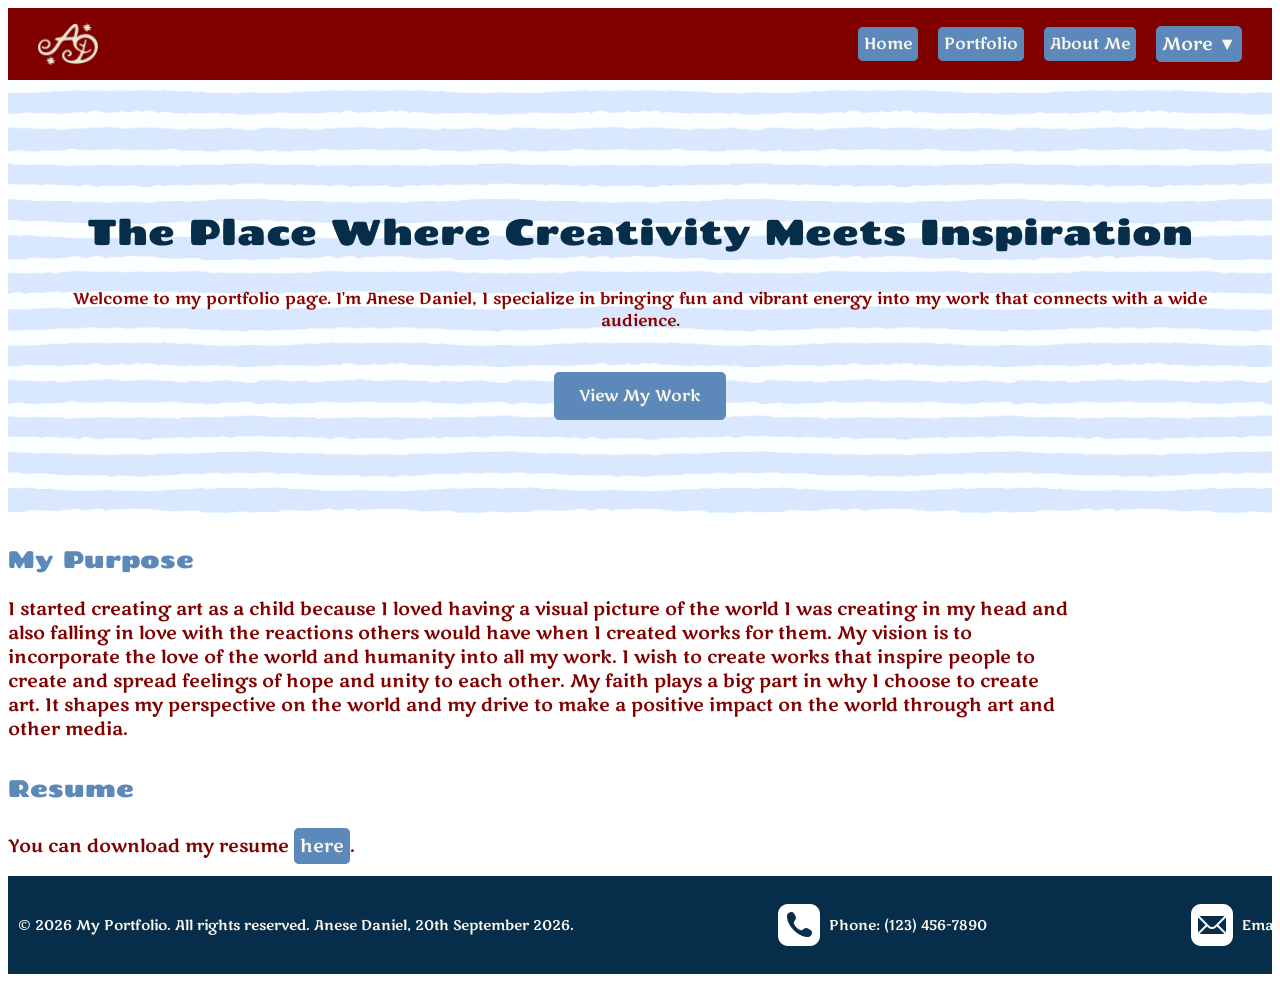
<file: webdevelopment/index.html>
<!-- 
  Name: Anese Daniel
  Date: September 11th, 2026
  Course: Web Development
  Description: My starter template for the web development project.
-->
<!DOCTYPE html>
<html lang="en">
<head> <meta charset="UTF-8">
    <meta name="viewport" content="width=device-width, initial-scale=1.0">
    <title>HomePage</title>
    <link rel="stylesheet" href="style.css">
    <link rel="stylesheet" href="nav.css"> <!-- Link to navigation CSS file -->
<link href="https://fonts.googleapis.com/css2?family=Chango&family=Marko+One&display=swap" rel="stylesheet">
</head>
<body> <!-- Body content goes here -->
    <header>
    <nav>
         <img src="logo.png" alt="Your Site Logo" class="logopng"> 
<ul>
    <li><a href="index.html">Home</a></li>
    <li><a href="portfolio.html">Portfolio</a></li>
    <li><a href="about.html">About Me</a></li>

    <!-- Dropdown Menu -->
    <li class="dropdown">
        <button class="dropbtn" type="button">More ▼</button>
        <ul class="dropdown-content">
            <li><a href="contact.html">Contact</a></li>
            <li><a href="Reflection.html">Reflection</a></li>
        </ul>
    </li>
</ul>
    </nav>
</header>
 <section class="hero">
        <h1>The Place Where Creativity Meets Inspiration</h1>

        <blockquote>
           Welcome to my portfolio page. I'm Anese Daniel, I specialize in bringing fun and vibrant
            energy into my work that connects with a wide audience.
        </blockquote>
        <a href="portfolio.html" class="hero-button"> View My Work
        </a>
     </section>
<h3>My Purpose</h3>
<p>
I started creating art as a child because I loved having a visual picture of the
world I was creating in my head and also falling in love with the reactions others would
have when I created works for them. My vision is to incorporate the love of the world and
humanity into all my work. I wish to create works that inspire people to create and spread
feelings of hope and unity to each other. My faith plays a big part in why I choose to create
art. It shapes my perspective on the world and my drive to make a positive impact on the
world through art and other media. </p>
<h4> Resume </h4>
 <p>
 You can download my resume <a href="DanielA-Resume.pdf">here</a>.
</p>
<footer>
    <p>&copy; 2026 My Portfolio. All rights reserved. Anese Daniel, 20th September 2026.</p>  
    <p><img src="icons8-phone-50.png" alt="Phone Icon">Phone: (123) 456-7890</p>
     <p> <img src="icons8-mail-50.png" alt="Email Icon">Email: anesed65@gmail.com</p>
</footer>
</body>
</html>
</file>
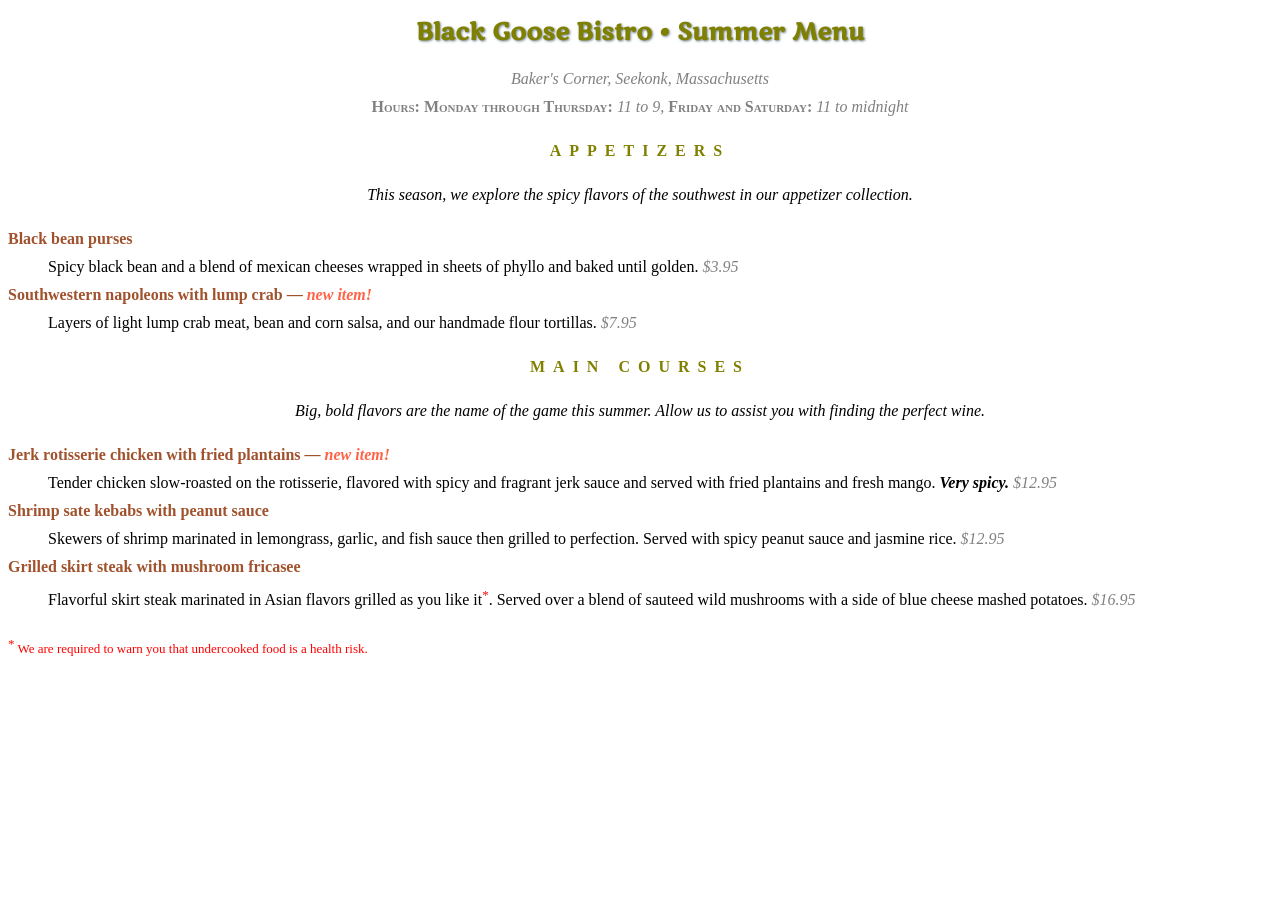
<file: menu.html>
<!DOCTYPE html >
<html lang="en">

<head>
<meta charset="utf-8">
<title>Black Goose Bistro Summer Menu</title>
<link href="https://fonts.googleapis.com/css2?family=Marko+One&display=swap" rel="stylesheet">
<style>
body {font-family: Georgia, serif;font-size:100%;line-height: 1.75em;}
h1 {font:bold 1.5em "Marko One", Georgia, serif;color :olive;text-shadow: .05em .05em .1em lightslategray}
h2 {font-size: 1em;text-transform:uppercase;letter-spacing: 0.5em;color: olive;}
h2 + p {text-align: center;font-style:italic}
dt {font-weight: bold;color: sienna;}
strong {font-style: italic;}
dt strong {color:tomato;}
#info p {font-style: italic;color:gray}
h1,h2,#info {text-align: center;}
.price { font-family: Georgia, serif; font-style: italic; color: gray;}
.label { font-weight: bold; font-variant: small-caps; font-style: normal;}
p.warning,sup {font-size:small;color: red;}
</style>
</head>

<body>
<div id="info">
<h1>Black Goose Bistro &bull; Summer Menu</h1>

<p>Baker's Corner, Seekonk, Massachusetts<br>
<span class="label">Hours: Monday through Thursday:</span> 11 to 9, <span class="label">Friday and Saturday:</span> 11 to midnight</p>
</div>

<div id="appetizers">
<h2>Appetizers</h2>
<p>This season, we explore the spicy flavors of the southwest in our appetizer collection.</p>

<dl>
<dt>Black bean purses</dt>
<dd>Spicy black bean and a blend of mexican cheeses wrapped in sheets of phyllo and baked until golden. <span class="price">$3.95</span></dd>

<dt class="newitem">Southwestern napoleons with lump crab &mdash; <strong>new item!</strong></dt>
<dd>Layers of light lump crab meat, bean and corn salsa, and our handmade flour tortillas. <span class="price">$7.95</span></dd>
</dl>
</div>

<div id="entrees">

<h2>Main courses</h2>
<p>Big, bold flavors are the name of the game this summer. Allow us to assist you with finding the perfect wine.</p>


<dl>

<dt class="newitem">Jerk rotisserie chicken with fried plantains &mdash; <strong>new item!</strong></dt>
<dd>Tender chicken slow-roasted on the rotisserie, flavored with spicy and fragrant jerk sauce and served with fried plantains and fresh mango. <strong>Very spicy.</strong> <span class="price">$12.95</span></dd>

<dt>Shrimp sate kebabs with peanut sauce</dt>
<dd>Skewers of shrimp marinated in lemongrass, garlic, and fish sauce then grilled to perfection. Served with spicy peanut sauce and jasmine rice. <span class="price">$12.95</span></dd>

<dt>Grilled skirt steak with mushroom fricasee</dt>
<dd>Flavorful skirt steak marinated in Asian flavors grilled as you like it<sup>*</sup>. Served over a blend of sauteed wild mushrooms with a side of blue cheese mashed potatoes. <span class="price">$16.95</span></dd>
</dl>

</div>

<p class="warning"><sup>*</sup> We are required to warn you that undercooked food is a health risk.</p>

</body>
</html>
</file>
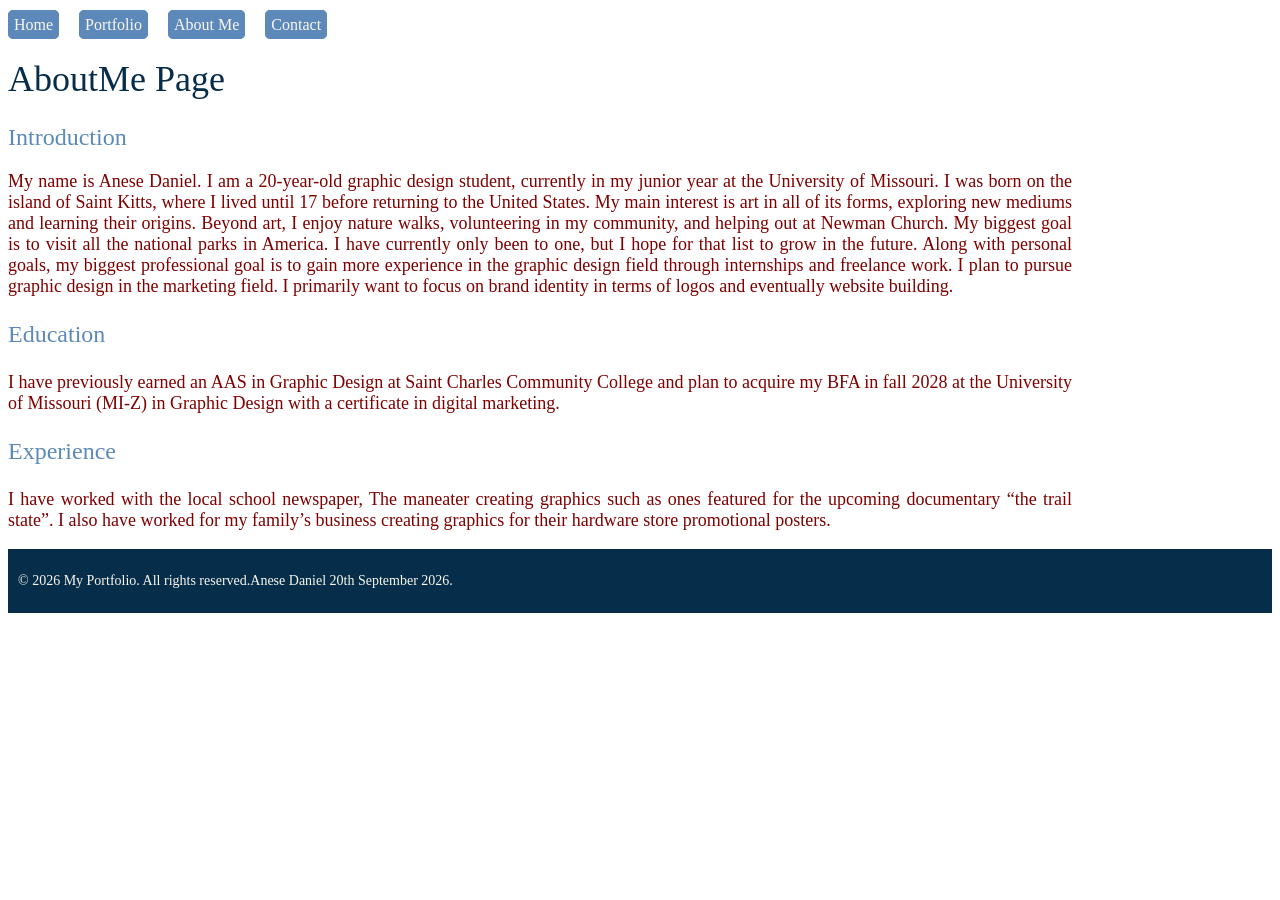
<file: webdevelopment/About.html>
<!-- 
  Name: Anese Daniel
  Date: September 11th, 2026
  Course: Web Development
  Description: My starter template for the web development project.
-->
<!DOCTYPE html>
<html lang="en">
<head><nav>
    <ul style="display: flex; gap: 20px; list-style-type: none; padding: 0;">
        <li><a href="index.html">Home</a></li>
        <li><a href="portfolio.html">Portfolio</a></li>
        <li><a href="about.html">About Me</a></li>
        <li><a href="contact.html">Contact</a></li>
    </ul>
</nav>
    <meta charset="UTF-8">
    <meta name="viewport" content="width=device-width, initial-scale=1.0">
    <title>About Me</title>
    <link rel="stylesheet" href="style.css"> <!-- Link to external CSS file -->
<h1>AboutMe Page</h1>
<h2>Introduction</h2>
    <body><p style="margin-right: 200px; text-align: justify;">
My name is Anese Daniel. I am a 20-year-old graphic design student,
currently in my junior year at the University of Missouri. I was born on the island of Saint
Kitts, where I lived until 17 before returning to the United States. My main interest is art in
all of its forms, exploring new mediums and learning their origins. Beyond art, I enjoy nature
walks, volunteering in my community, and helping out at Newman Church. My biggest goal
is to visit all the national parks in America. I have currently only been to one, but I hope for
that list to grow in the future. Along with personal goals, my biggest professional goal is to
gain more experience in the graphic design field through internships and freelance work. I
plan to pursue graphic design in the marketing field. I primarily want to focus on brand
identity in terms of logos and eventually website building.</p>
<h3>Education</h3>
<p style="margin-right: 200px; text-align: justify;"> I have previously earned an AAS in Graphic Design at Saint Charles
Community College and plan to acquire my BFA in fall 2028 at the University of Missouri (MI-Z) in Graphic Design with a certificate in digital marketing.</p>
<h3>Experience</h3>
<p style="margin-right: 200px; text-align: justify;">
I have worked with the local school newspaper, The maneater creating
graphics such as ones featured for the upcoming documentary “the trail state”. I also have
worked for my family’s business creating graphics for their hardware store promotional
posters.</p>
<footer>
    <p>&copy; 2026 My Portfolio. All rights reserved.Anese Daniel 20th September 2026.</p>
</footer>
</file>
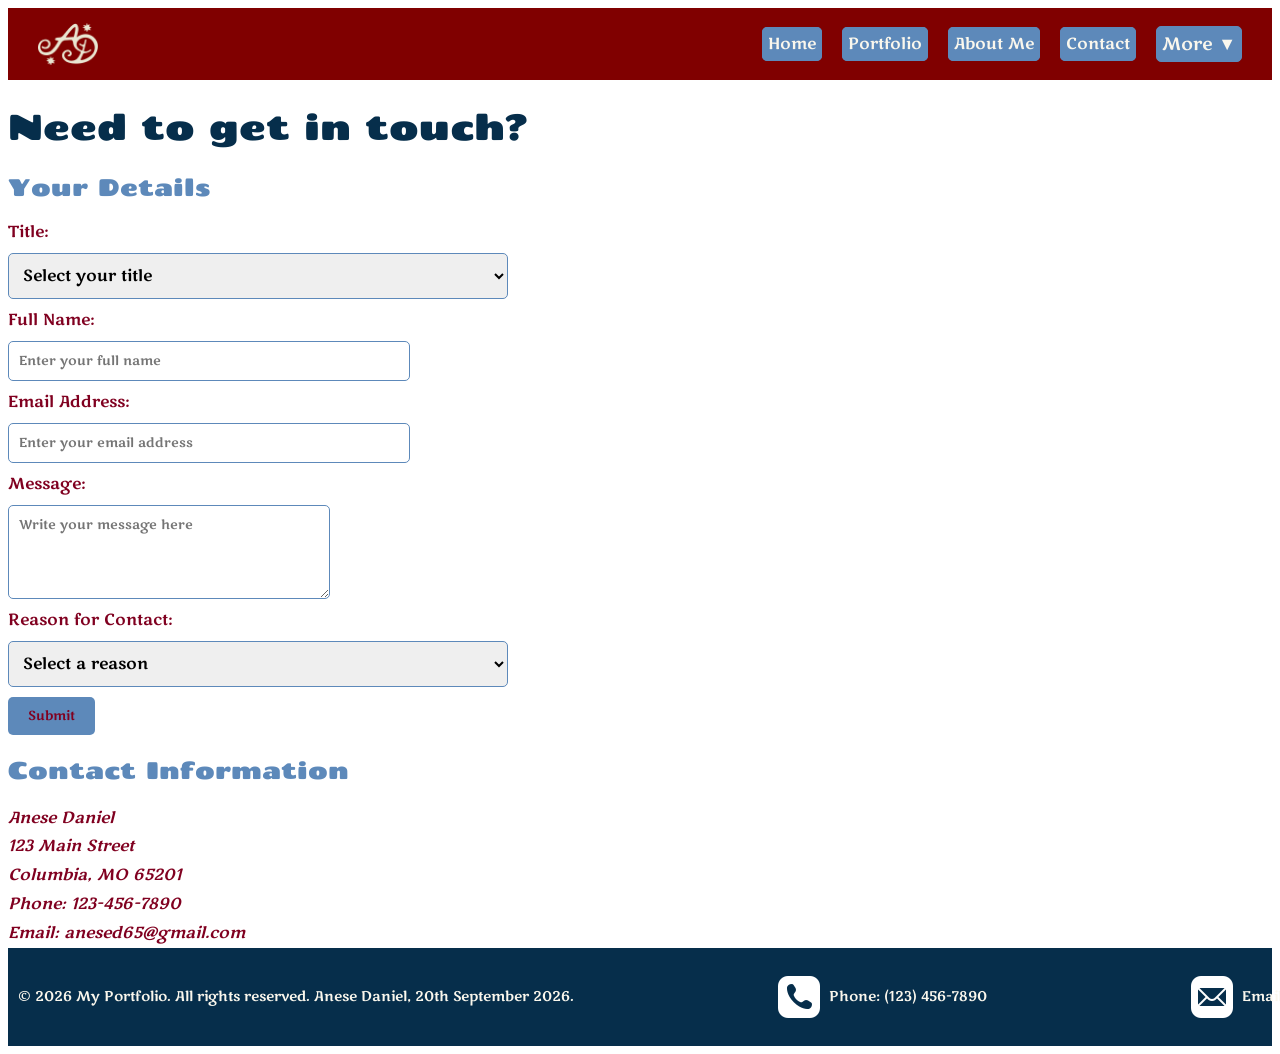
<file: webdevelopment/contact.html>
<!-- 
  Name: Anese Daniel
  Date: September 11th, 2026
  Course: Web Development
  Description: My starter template for the web development project.
-->
<!-- 
  Name: Anese Daniel
  Date: September 11th, 2026
  Course: Web Development
  Description: My starter template for the web development project.
-->
<!DOCTYPE html>
<html lang="en">
<head><!-- logo and navigation will go here -->
    <meta charset="UTF-8">
    <meta name="viewport" content="width=device-width, initial-scale=1.0">
    <title>my starter template</title>
    <link rel="stylesheet" href="style.css"> <!-- Link to external CSS file -->
    <link rel="stylesheet" href="nav.css"> <!-- Link to navigation CSS file -->
    <link href="https://fonts.googleapis.com/css2?family=Chango&family=Marko+One&display=swap" rel="stylesheet">
    <link rel="icon" type="image/x-icon" href="favicon.ico">
</head>
<header>
    <nav>
         <img src="logo.png" alt="Your Site Logo" class="logopng"> 
           <ul>
    <li><a href="index.html">Home</a></li>
    <li><a href="portfolio.html">Portfolio</a></li>
    <li><a href="about.html">About Me</a></li>
    <li><a href="contact.html">Contact</a></li>

    <!-- Dropdown Menu -->
    <li class="dropdown">
        <button class="dropbtn" type="button">
            More ▼
        </button>
        <ul class="dropdown-content">
            <li><a href="Reflection.html">Reflection</a></li>
        </ul>
    </li>
</ul>
    </nav>
</header>
<body> <!-- Body content goes here -->
<h1>Need to get in touch?</h1>
    </section>

    <!-- Contact form -->
    <section class="contact-form">
        <div class="form-container">
            <h2>Your Details</h2>
         <form action="#" method="POST">
    <label for="title">Title:</label>
    <select id="title" name="title" required>
        <option value="" disabled selected>Select your title</option>
        <option value="mr">Mr.</option>
        <option value="ms">Ms.</option>
        <option value="mrs">Mrs.</option>
        <option value="dr">Dr.</option>
        <option value="other">Other</option>
    </select>
    <label for="name">Full Name:</label>
    <input type="text" id="name" name="name"
           placeholder="Enter your full name" required>

    <label for="email">Email Address:</label>
    <input type="email" id="email" name="email"
           placeholder="Enter your email address" required>

    <label for="message">Message:</label>
    <textarea id="message" name="message" rows="4"
              placeholder="Write your message here" required></textarea>

    <label for="subject">Reason for Contact:</label>
    <select id="subject" name="subject" required>
        <option value="" disabled selected>Select a reason</option>
        <option value="project">Project Inquiry</option>
        <option value="collaboration">Collaboration</option>
        <option value="feedback">Feedback</option>
        <option value="other">Other</option>
    </select>

    <button type="submit" class="submit-button">Submit</button>
</form>
        </div>
    </section>

    <!-- Company contact info -->
    <section class="contact-info">
        <h2>Contact Information</h2>
        <address>
            Anese Daniel<br>
            123 Main Street<br>
            Columbia, MO 65201<br>
            Phone: <a href="tel:1234567890">123-456-7890</a><br>
            Email: <a href="mailto:anesed65@gmail.com">anesed65@gmail.com</a>
        </address>
    </section>
<footer>
    <p>&copy; 2026 My Portfolio. All rights reserved. Anese Daniel, 20th September 2026.</p>  
    <p><img src="icons8-phone-50.png" alt="Phone Icon">Phone: (123) 456-7890</p>
     <p> <img src="icons8-mail-50.png" alt="Email Icon">Email: anesed65@gmail.com</p>
</footer>
</body>
</file>
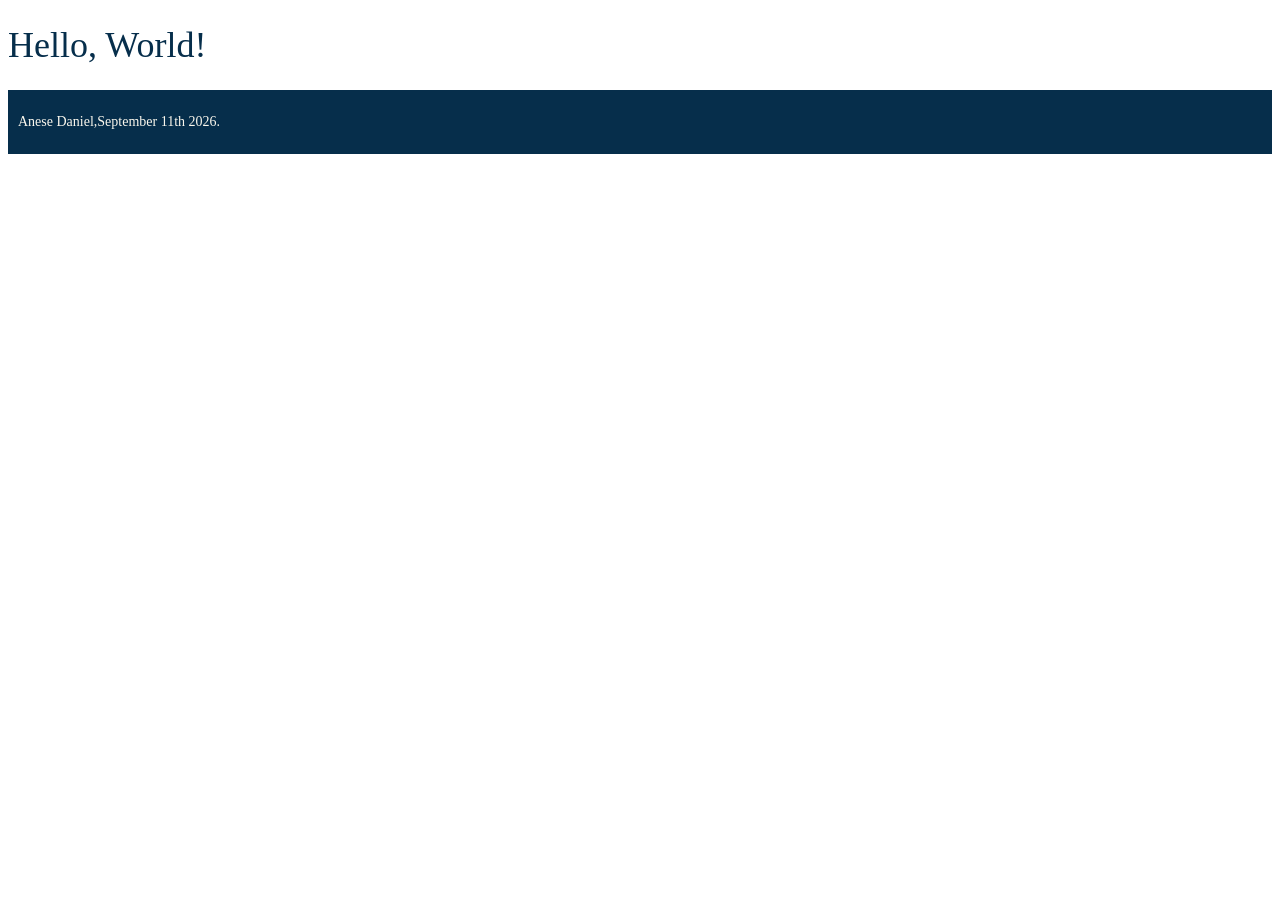
<file: webdevelopment/Daniel template.html>
<!-- 
  Name: Anese Daniel
  Date: September 11th, 2026
  Course: Web Development
  Description: My starter template for the web development project.
-->
<!DOCTYPE html>
<html lang="en">
<head><!-- logo and navigation will go here -->
    <meta charset="UTF-8">
    <meta name="viewport" content="width=device-width, initial-scale=1.0">
    <title>My Starter Template</title>
    <link rel="stylesheet" href="style.css"> <!-- Link to external CSS file -->
</head>
<body> <!-- Body content goes here -->
    <h1>Hello, World!</h1>
<footer>
    <p>Anese Daniel,September 11th 2026.</p>
</footer>
</file>
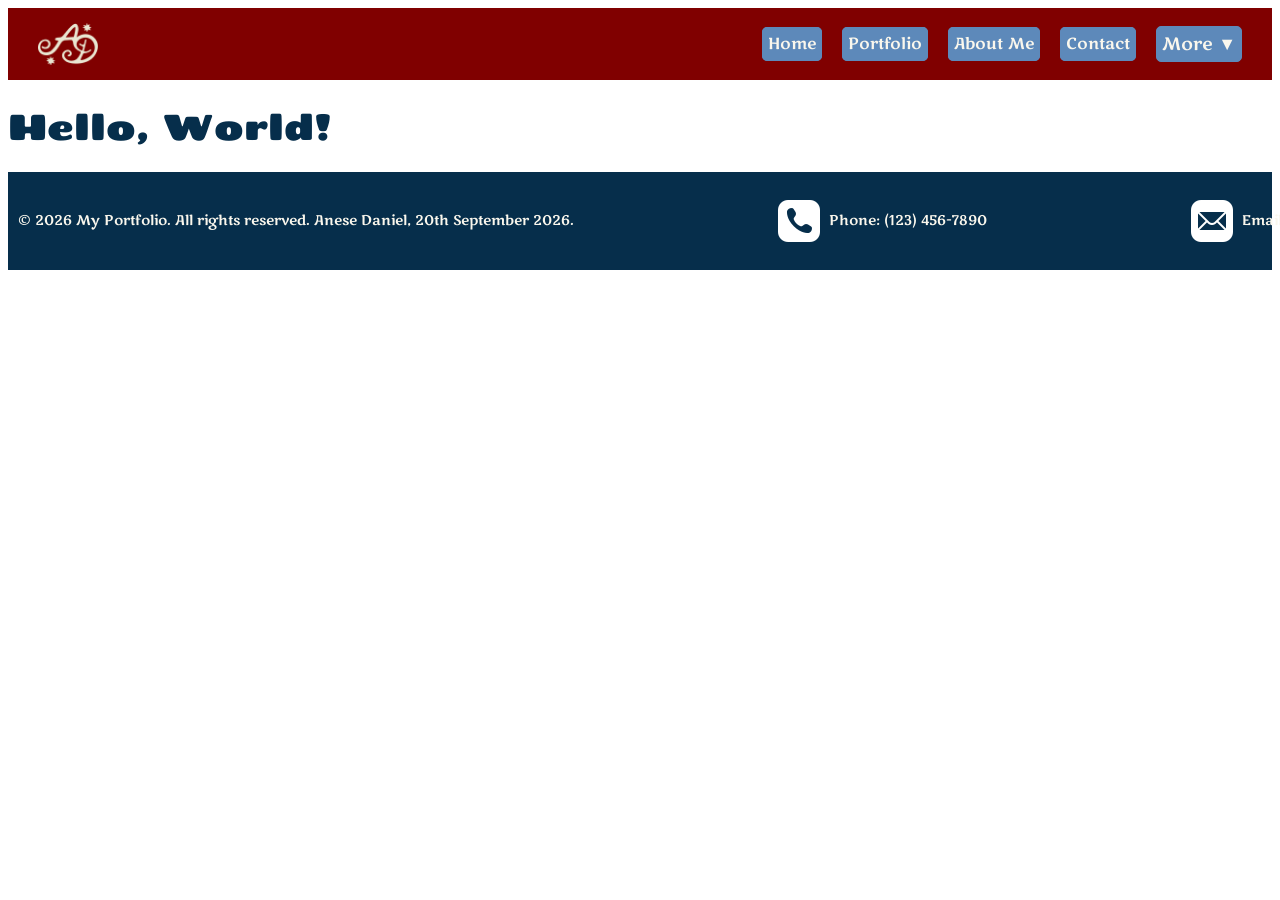
<file: webdevelopment/Danieltemplate.html>
<!-- 
  Name: Anese Daniel
  Date: September 11th, 2026
  Course: Web Development
  Description: My starter template for the web development project.
-->
<!DOCTYPE html>
<html lang="en">
<head><!-- logo and navigation will go here -->
    <meta charset="UTF-8">
    <meta name="viewport" content="width=device-width, initial-scale=1.0">
    <title>my starter template</title>
    <link rel="stylesheet" href="style.css"> <!-- Link to external CSS file -->
    <link rel="stylesheet" href="nav.css"> <!-- Link to navigation CSS file -->
    <link href="https://fonts.googleapis.com/css2?family=Chango&family=Marko+One&display=swap" rel="stylesheet">
    <link rel="icon" type="image/x-icon" href="favicon.ico">
</head>
<body> <!-- Body content goes here -->
    <nav>
         <img src="logo.png" alt="Your Site Logo" class="logopng"> 
         <input type="checkbox" id="menu-toggle" class="menu-toggle">
<label for="menu-toggle" class="hamburger">&#9776;</label>

           <ul>
    <li><a href="index.html">Home</a></li>
    <li><a href="portfolio.html">Portfolio</a></li>
    <li><a href="about.html">About Me</a></li>
    <li><a href="contact.html">Contact</a></li>

    <!-- Dropdown Menu -->
    <li class="dropdown">
        <button class="dropbtn" type="button">
            More ▼
        </button>
        <ul class="dropdown-content">
            <li><a href="Reflection.html">Reflection</a></li>
        </ul>
    </li>
</ul>
    </nav>
</header> 
<h1>Hello, World!</h1><header>  
<footer>
    <p>&copy; 2026 My Portfolio. All rights reserved. Anese Daniel, 20th September 2026.</p>  
    <p><img src="icons8-phone-50.png" alt="Phone Icon">Phone: (123) 456-7890</p>
     <p> <img src="icons8-mail-50.png" alt="Email Icon">Email: anesed65@gmail.com</p>
</footer>
</body>
</file>
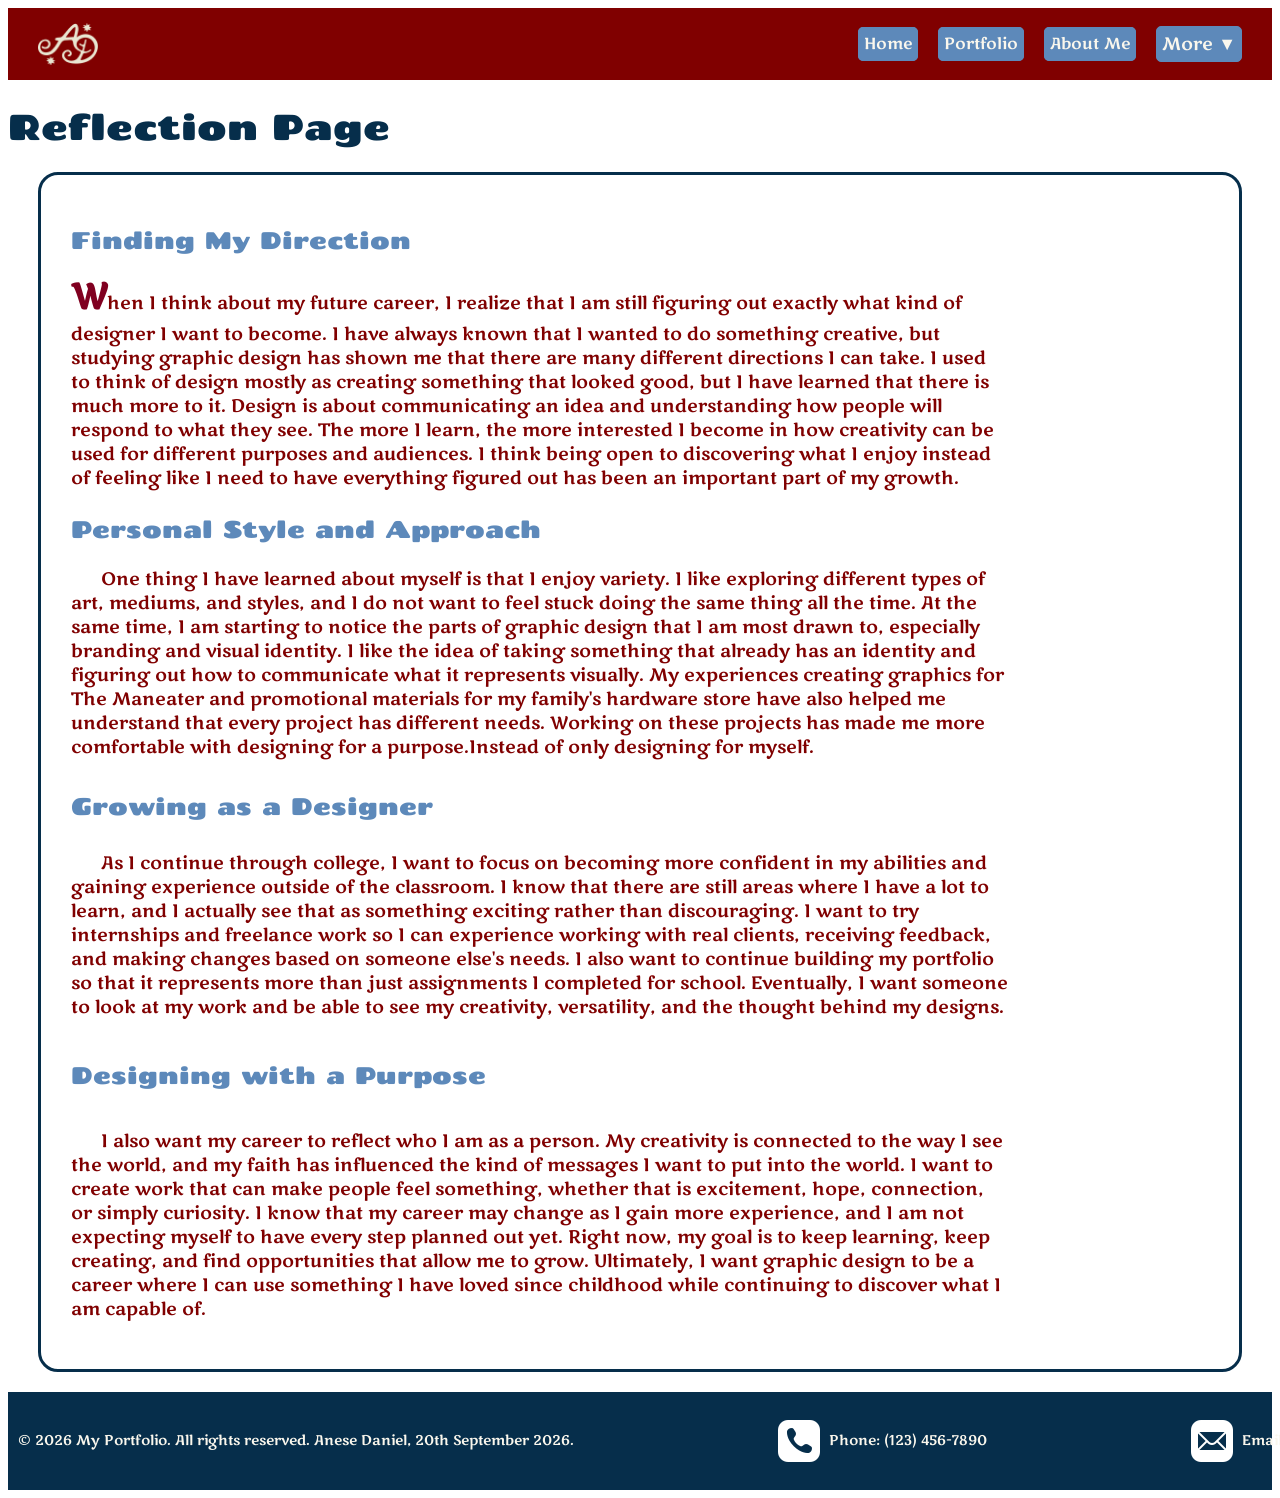
<file: webdevelopment/Reflection.html>
<!-- 
  Name: Anese Daniel
  Date: September 11th, 2026
  Course: Web Development
  Description: My starter template for the web development project.
-->
<!DOCTYPE html>
<html lang="en">
<head><!-- logo and navigation will go here -->
    <meta charset="UTF-8">
    <meta name="viewport" content="width=device-width, initial-scale=1.0">
    <title>Reflection</title>
    <link rel="stylesheet" href="style.css"> <!-- Link to external CSS file -->
    <link rel="stylesheet" href="nav.css"> <!-- Link to navigation CSS file -->
    <link href="https://fonts.googleapis.com/css2?family=Chango&family=Marko+One&display=swap" rel="stylesheet">
</head>
<body>
<header>
    <nav>
         <img src="logo.png" alt="Your Site Logo" class="logopng"> 
<ul>
    <li><a href="index.html">Home</a></li>
    <li><a href="portfolio.html">Portfolio</a></li>
    <li><a href="about.html">About Me</a></li>

    <!-- Dropdown Menu -->
    <li class="dropdown">
        <button class="dropbtn" type="button">More ▼</button>
        <ul class="dropdown-content">
            <li><a href="contact.html">Contact</a></li>
            <li><a href="Reflection.html">Reflection</a></li>
        </ul>
    </li>
</ul>
    </nav>
</header>
<Main>
<h1>Reflection Page</h1>
<section class="reflection-section">
<h2>Finding My Direction</h2>
<p class="first-paragraph">
When I think about my future career, I realize that I am still figuring out exactly what kind of
designer I want to become. I have always known that I wanted to do something creative, but
studying graphic design has shown me that there are many different directions I can take. I
used to think of design mostly as creating something that looked good, but I have learned
that there is much more to it. Design is about communicating an idea and understanding
how people will respond to what they see. The more I learn, the more interested I become
in how creativity can be used for different purposes and audiences. I think being open to
discovering what I enjoy instead of feeling like I need to have everything figured out has
been an important part of my growth.</p>
<h3>Personal Style and Approach</h3>
<p class="second-paragraph">One thing I have learned about myself is that I enjoy variety. I like exploring different types
of art, mediums, and styles, and I do not want to feel stuck doing the same thing all
the time. At the same time, I am starting to notice the parts of graphic design that I am most
drawn to, especially branding and visual identity. I like the idea of taking something that
already has an identity and figuring out how to communicate what it represents visually. My
experiences creating graphics for The Maneater and promotional materials for my family's
hardware store have also helped me understand that every project has different needs.
Working on these projects has made me more comfortable with designing for a purpose.Instead of only designing for myself.</p>
<h4>Growing as a Designer</h4>
<p class="third-paragraph"> As I continue through college, I want to focus on becoming more confident in my abilities
and gaining experience outside of the classroom. I know that there are still areas where I
have a lot to learn, and I actually see that as something exciting rather than discouraging. I
want to try internships and freelance work so I can experience working with real clients,
receiving feedback, and making changes based on someone else's needs. I also want to
continue building my portfolio so that it represents more than just assignments I
completed for school. Eventually, I want someone to look at my work and be able to see my
creativity, versatility, and the thought behind my designs.</p>
<h5>Designing with a Purpose</h5>
<p class="fourth-paragraph"> I also want my career to reflect who I am as a person. My creativity is connected to the way
I see the world, and my faith has influenced the kind of messages I want to put into the
world. I want to create work that can make people feel something, whether that is
excitement, hope, connection, or simply curiosity. I know that my career may change as I
gain more experience, and I am not expecting myself to have every step planned out yet.
Right now, my goal is to keep learning, keep creating, and find opportunities that allow me
to grow. Ultimately, I want graphic design to be a career where I can use something I have
loved since childhood while continuing to discover what I am capable of.
</p>
</section>
</Main>
<footer>
    <p>&copy; 2026 My Portfolio. All rights reserved. Anese Daniel, 20th September 2026.</p>  
    <p><img src="icons8-phone-50.png" alt="Phone Icon">Phone: (123) 456-7890</p>
     <p> <img src="icons8-mail-50.png" alt="Email Icon">Email: anesed65@gmail.com</p>
</footer>
</body>
</html>
</file>
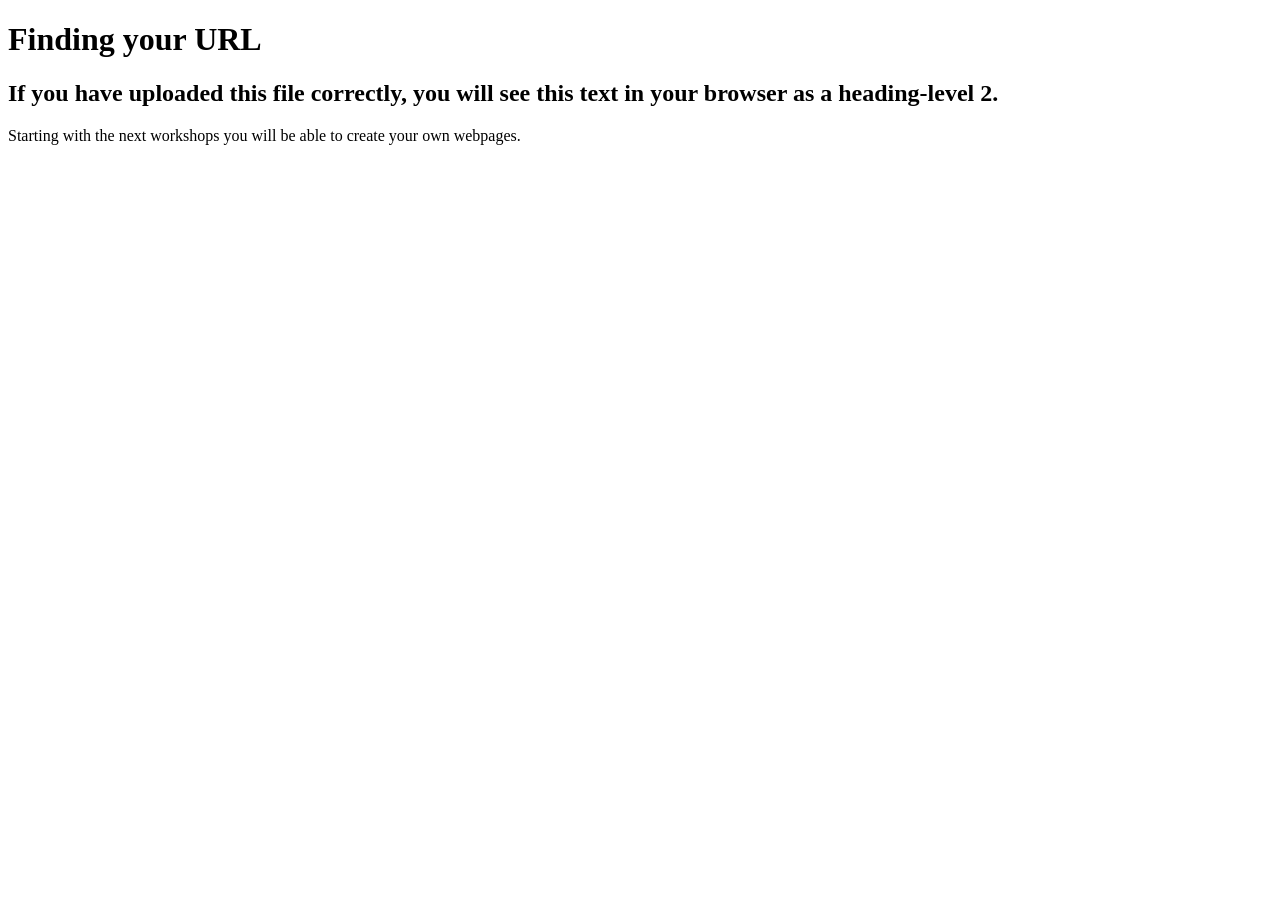
<file: webdevelopment/test.html>
<!DOCTYPE html>
<html>
    
    <head>
        <meta charset="utf-8">
       <title>Finding Your URL</title>
        <meta name="description" content="Finding your URL in GitHub">
    </head>
    <body>
        
        <h1>Finding your URL</h1>
        <h2>If you have uploaded this file correctly, you will see this text in your browser as a heading-level 2.</h2>
        
        <p>
            Starting with the next workshops you will be able to create your own webpages.
        </p>
        
    
    </body>
</html>
</file>
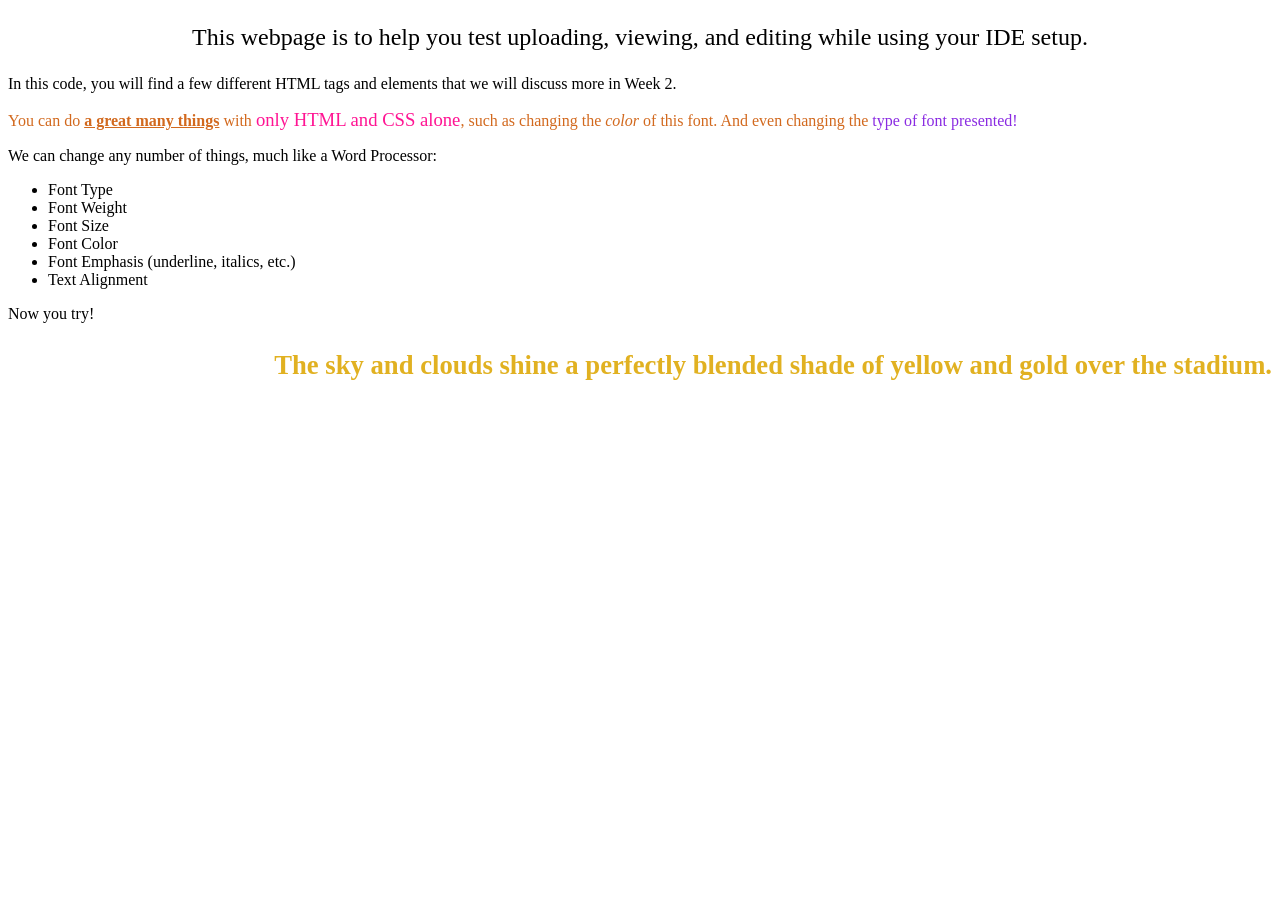
<file: webdevelopment/webpageTest.html>
<!DOCTYPE html>
<html lang="en-US">
<head>
    <title>testing your website</title>
    <meta charset="utf-8">
</head>
<body>
<p style="text-align: center; font-size: 18pt;">This webpage is to help you test uploading, viewing, and editing while using your IDE setup.</p>
    
<p>In this code, you will find a few different HTML tags and elements that we will discuss more in Week 2.</p>
    <p style="color:chocolate;">You can do <span style="font-weight: 600; text-decoration: underline;"> a great many things</span> with <span style="font-size: 14pt; color: deeppink;">only HTML and CSS alone</span>, such as changing the <em>color</em> of this font. And even changing the <span style="font-family: cursive; color:blueviolet;"> type of font presented!</span></p>
    <p>We can change any number of things, much like a Word Processor:</p>
    <ul>
    <li>Font Type</li>
        <li>Font Weight</li>
        <li>Font Size</li>
        <li>Font Color</li>
        <li>Font Emphasis (underline, italics, etc.)</li>
        <li>Text Alignment</li>
    </ul>
    <p> Now you try! </p>
    <p style="text-align: right; font-weight: bold; font-size: 20pt; color:rgb(225, 177, 33);"> The sky and clouds shine a perfectly blended shade of yellow and gold over the stadium.</p>
    
</body>
</html>
</file>
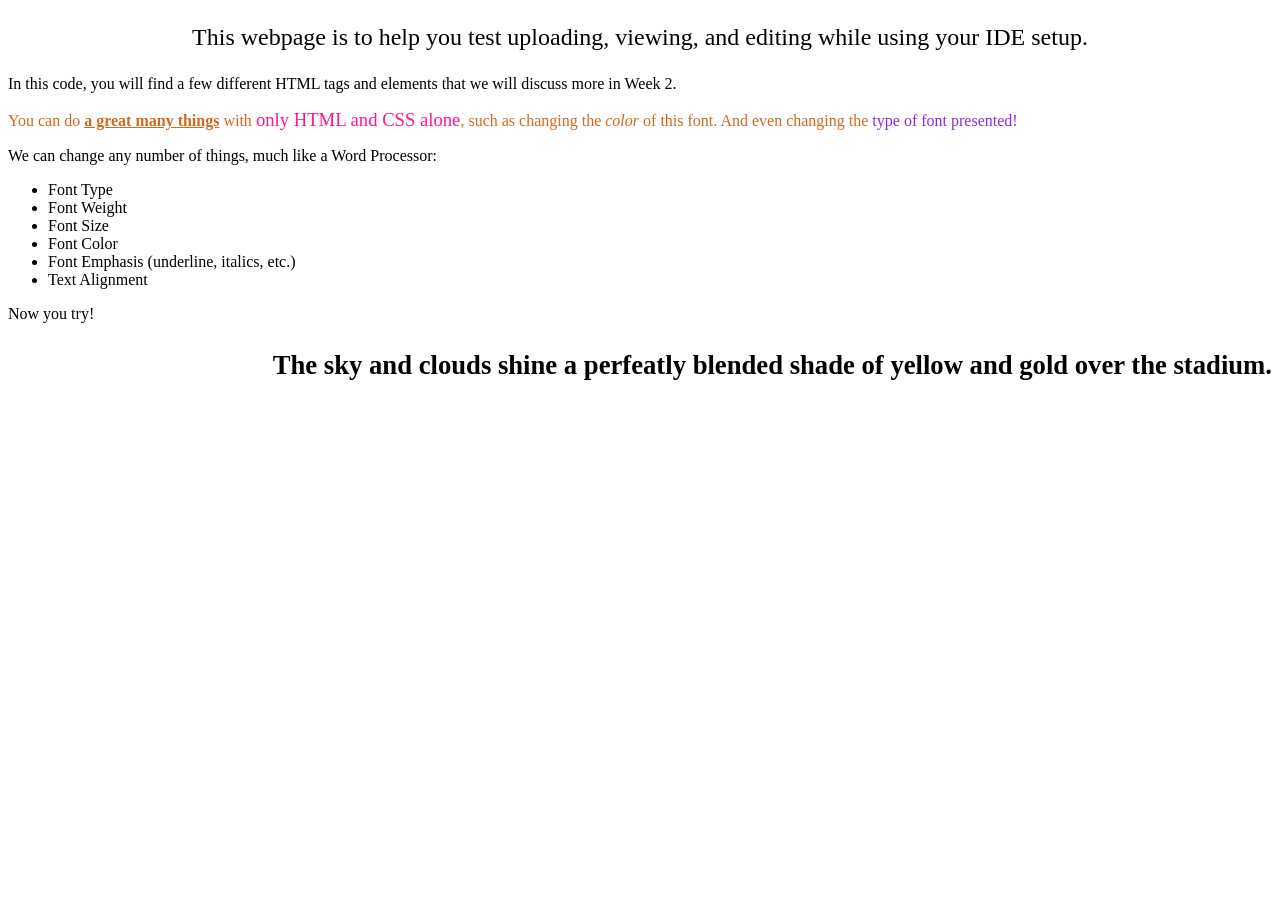
<file: webdevelopment/webTest.html>
<!DOCTYPE html>
<html lang="en-US">
<head>
    <title>testing your website</title>
    <meta charset="utf-8">
</head>
<body>
<p style="text-align: center; font-size: 18pt;">This webpage is to help you test uploading, viewing, and editing while using your IDE setup.</p>
    
<p>In this code, you will find a few different HTML tags and elements that we will discuss more in Week 2.</p>
    <p style="color:chocolate;">You can do <span style="font-weight: 600; text-decoration: underline;"> a great many things</span> with <span style="font-size: 14pt; color: deeppink;">only HTML and CSS alone</span>, such as changing the <em>color</em> of this font. And even changing the <span style="font-family: cursive; color:blueviolet;"> type of font presented!</span></p>
    <p>We can change any number of things, much like a Word Processor:</p>
    <ul>
    <li>Font Type</li>
        <li>Font Weight</li>
        <li>Font Size</li>
        <li>Font Color</li>
        <li>Font Emphasis (underline, italics, etc.)</li>
        <li>Text Alignment</li>
    </ul>
    <p> Now you try! </p>
    <p style="text-align: right; font-weight: bold; font-size: 20pt;"> The sky and clouds shine a perfeatly blended shade of yellow and gold over the stadium.</p>
    
</body>
</html>
</file>
<file: webdevelopment/style.css>
ul {
    display: flex;
    gap: 20px;
    list-style-type: none;
    padding: 0;
    font-family: "Marko One", serif;
}
p{
  font-family: "Marko One", serif;
  font-weight: 400;
  font-style: normal;
}
h1, h2, h3, h4, h5, h6 {
  font-family: "Chango", serif;
  font-weight: 400;
  font-style: normal;
}

h1{color: #062E4B;font-size: 36px;}
p{color: #800000;
    font-size: 18px;
    margin-right: 200px;
    text-align: left;
}

a{padding: 5px; border: 1px solid #5D89BA;background-color: #5D89BA; border-radius: 5px; color: #FAF7ED; text-decoration: none;}
h2{color: #5D89BA;font-size: 24px;}
h3{color: #5D89BA;font-size: 24px;}
h4{color: #5D89BA;font-size: 24px;}
h5{color: #5D89BA;font-size: 24px;}
/* Hero Section */
.hero {
    background-image: url("background.jpeg");
    background-size: cover;
    background-position: center;
    background-repeat: no-repeat;
    padding: 100px 40px;
    text-align: center;
}

/* Hero Button */
.hero-button {
    display: inline-block;
    padding: 12px 24px;
    margin-top: 15px;
    font-family: "Marko One", serif;
}

/* Hover Effect */
.hero-button:hover {
    background-color: #5D89BA;
    border-color: #5D89BA;
}

/* About Section */
.about {
    background-color: #FAF7ED;
    padding: 60px 40px;
    text-align: justify;
}
blockquote {
    font-family: "Marko One", serif;
    margin: 20px;
    padding: 5px;
    color: #8B0000;
}
/*custom list style for education section*/
.education-list {
    list-style-type: disc;
    padding-left: 20px;
}
strong {
    color: #5D89BA;
    text-decoration: underline;
}
footer {
   color: #062E4B;
    font-family: "Marko One", serif;
    text-align: left;
}
/* Reflection Page - Box Model */

.reflection-section {
    border-radius: 20px;
    border: 3px solid #062E4B;
    max-width: none;
    padding: 30px;
    margin: 20px auto;
    width:90%
}

/* Reflection Page - Pseudo-elements */

.first-paragraph::first-letter {
    font-size: 36px;
    color: #800020;
    font-weight: bold;
}

.second-paragraph,.third-paragraph,.fourth-paragraph {
    font-size: 18px;
    text-indent: 30px;
}
.reflection-box p {
    margin-right: 0;
    line-height: 1.8;
}

img.funny-pic {
    max-width: 50%;
    height: 300px;
    display: block;
    margin-left: 15%;
    margin-right: 85%;
    transform: translateX(-50%);
    padding: 10px;
    }
img.funny-pic {
    transition: 0.3s ease;
}

img.funny-pic:hover {
    filter: brightness(90%);
    box-shadow: 0px 5px 15px rgba(0, 0, 0, 0.3);
}
video.IMG_8342 {
    max-width: 50%;
    height: auto;
    display: block;
    margin: 20px auto;
    padding: 10px;
    border-radius: 20px;
    border: 3px solid #062E4B;
    box-shadow: 0 4px 8px rgba(0, 0, 0, 0.2);
}
img.icons8-phone-50 {
    width: 5px;
    height: 5px;
    padding: 10px;
    vertical-align: middle;
    position: relative;
    top: 3px;
    margin-right: 5px;
}

img.icons8-envelope-50 {
    width: 5px;
    height: 5px;
    padding: 10px;
    vertical-align: middle;
    position: relative;
    top: 3px;
    margin-right: 5px;
}
footer {
    display: flex;
    justify-content: space-between;
    align-items: center;
    background-color: #062E4B;
    padding: 10px;
}
footer p {
    color: #FAF7ED;
    font-size: 14px;
    white-space: nowrap;
     display: flex;
    align-items: center;
    gap: 5px;
    white-space: nowrap;
} 
@media print {

    @page {
        margin: 1in;
    }

    /* Hide everything except required content */
    header, h2, h3, h4, h5,
    img, video, figure, a {
        display: none !important;
    }

    /* Hide paragraphs that aren't required */
    body > p {
        display: none !important;
    }

    /* Show your introduction paragraph */
    body > h2 + p {
        display: block !important;
        margin-right: 0;
    }

    /* Hide the existing footer copyright */
    footer {
        display: none !important;
    }

    /* Black serif font */
    * {
        color: black !important;
        font-family: Georgia, serif !important;
    }

    body {
        margin: 0;
        padding: 0;
        font-size: 11pt;
    }

    h1 {
        font-size: 20pt;
        margin: 0 0 15px;
    }

    /* Display education vertically */
    .education-list {
        display: block !important;
        margin: 10px 0;
        padding-left: 20px;
    }

    .education-list li {
        display: list-item !important;
        margin-bottom: 10px;
    }

    .education-list p {
        margin: 3px 0;
        font-size: 11pt;
    }
    h1 {
    font-size: 0;
    margin-bottom: 15px;
}

h1::after {
    content: "Anese Daniel";
    font-size: 20pt;
    font-family: Georgia, serif;
    color: black;
}
footer {
    display: block !important;
    background: none !important;
    padding: 0;
    margin-top: 20px;
}

footer p {
    display: block !important;
    font-size: 11pt;
    margin: 5px 0;
}

footer p:first-child {
    display: none !important;
}

footer img {
    display: none !important;
}
}
.contact-form form {
    display: flex;
    flex-direction: column;
    align-items: flex-start;
    gap: 10px;
}
.contact-form textarea {
    width: 300px;
    padding: 10px;
    border: 1px solid #5D89BA;
    border-radius: 5px;
}
.contact-info address {
    line-height: 1.8;
}
.contact-info a {
    background: none;
    border: none;
    color: #5D89BA;
    padding: 0;
}
.contact-form input {
    width: 380px;
    padding: 10px;
    border: 1px solid #5D89BA;
    border-radius: 5px;
}

.submit-button {
    background-color: #5D89BA;
    color: white;
    padding: 10px 20px;
    border: none;
    border-radius: 5px;
    cursor: pointer;
}
.contact-form label,
.contact-form input,
.contact-form textarea,
.contact-info address,
.contact-info a,
.submit-button {
    font-family: "Marko One", serif;
color: #800020;
}
.contact-form select {
    width: 100%;
    max-width: 500px;
    padding: 10px;
    border: 1px solid #5D89BA;
    border-radius: 5px;
    font-family: "Marko One", serif;
    font-size: 16px;
}

@media screen and (max-width: 600px) {
    footer p {
        white-space: normal;
        margin-right: 0;
    }

    footer {
        flex-wrap: wrap;
    }
}
.about-grid {
    display: grid;
    grid-template-columns: 35% 1fr;
    gap: 30px;
    padding: 20px;
}
.about-intro,
.about-experience,
.about-video {
    grid-column: 1 / -1;
}

@media screen and (max-width: 768px) {
    .about-grid,
    .about-education .education-list {
        grid-template-columns: 1fr;
    }
}

    .about-intro,
    .about-experience,
    .about-video {
        grid-column: auto;
    }

.about-photo .funny-pic {
    width: 100%;
    max-width: 100%;
    height: auto;
    margin: 0;
    padding: 0;
    transform: none;
}
.about-education .education-list {
    display: grid;
    grid-template-columns: repeat(3, minmax(0, 1fr));
    gap: 30px;
    padding-left: 20px;
}

.about-education .education-list p {
    margin-right: 0;
}
/* Portfolio Gallery Grid Layout */

.portfolio-grid {
    display: grid;
    grid-template-columns: repeat(2, minmax(0, 1fr));
    gap: 30px;
    padding: 20px;
}

.portfolio-section {
    min-width: 0;
    padding: 20px;
    background-color: #FAF7ED;
    border-radius: 10px;
}
.portfolio-section img {
    display: block;
    width: auto;
    height: auto;
    max-width: 100%;
    max-height: 400px;
    object-fit: contain;
    margin: 0 auto;
    border-radius: 5px;
}
/* Spacing between project images and descriptions */
.portfolio-section img {
    margin: 0 auto 20px;
}
.portfolio-section p {
    margin-right: 0;
}
/* Mobile Portfolio Layout */

@media (max-width: 600px) {

    .portfolio-grid {
        grid-template-columns: 1fr;
        gap: 20px;
        padding: 10px;
    }

    .portfolio-section {
        padding: 15px;
    }

    .portfolio-section h2 {
        font-size: 20px;
    }
    

}
@media screen and (max-width: 600px) {
    main > p {
        margin-right: 10px;
        font-size: 16px;
    }
}
.skills-section {
    padding: 20px;
    min-width: 0;
}

.table-container {
    width: 100%;
    overflow-x: auto;
}

.skills-table {
    width: 100%;
    border: 2px solid #062E4B;
    border-collapse: collapse;
    font-family: "Marko One", serif;
}


.skills-table caption {
    font-size: 18px;
    color: #062E4B;
    padding: 15px;
    font-weight: bold;
}

.skills-table th,
.skills-table td {
    padding: 15px;
    border: 1px solid #062E4B;
    text-align: left;
}

.skills-table th {
    background-color: #062E4B;
    color: #FAF7ED;
}

/* Alternate Data Row Colors */

.skills-table tbody tr:nth-child(odd) {
    background-color: #FAF7ED;
}

.skills-table tbody tr:nth-child(even) {
    background-color: #FFFFFF;
}
/* Mobile Table Layout */
.table-container {
    width: 100%;
    max-width: 100%;
    overflow-x: auto;
}

@media screen and (max-width: 600px) {
    .skills-table {
        min-width: 500px;
    }

    .skills-table th,
    .skills-table td {
        padding: 10px;
        font-size: 14px;
    }
}
</file>
<file: webdevelopment/nav.css>
/*navication bar*/
nav {
    display: flex;
    justify-content: space-between;
    align-items: center;
    padding: 15px 30px;
    background-color: #800000;
    font-family: "Marko One", serif;
}
nav > ul {
    display: flex;
    list-style: none;
    gap: 20px;
    margin: 0;
    padding: 0;
    flex-wrap: wrap;
    justify-content: center;
    align-items: center;
}
/*logo*/
.logopng {
    width: 60px;
    height: auto;
}

nav a:hover {
    background-color: #062E4B;
    color: white;
    outline: 2px #062E4B;
}

nav a:focus {
    background-color: #800000;
    color: white;
    outline: 2px solid white;
}
nav .dropdown-content {
    display: none;
    flex-direction: column;
}


.dropdown {
    position: relative;
}

.dropbtn {
    background-color: #5D89BA;
    color: #FAF7ED;
    border: 1px solid #5D89BA;
    border-radius: 5px;
    padding: 5px;
    font-family: "Marko One", serif;
    font-size:18px;
    cursor: pointer;
    line-height: normal;
}

nav .dropdown-content {
    display: none;
    position: absolute;
    top: 100%;
    left: -5%;
    background-color: #800000;
    width: 100px;
    padding: 10px;
    margin: 0;
    list-style: none;
    z-index: 10;
    gap: 20px;;
}

/* Show dropdown stuff on hover or focus */

nav .dropdown:hover .dropdown-content,
nav .dropdown:focus-within .dropdown-content {
    display: flex;
}

/* Styles for dropdown links */

.dropbtn:hover,
.dropbtn:focus {
    background-color: #062E4B;
}
.dropbtn:focus {
    outline: 2px solid white;

}
.hamburger {
    display: none;
    font-size: 30px;
    color: white;
    cursor: pointer;
}
.menu-toggle {
    position: absolute;
    width: 1px;
    height: 1px;
    padding: 0;
    margin: -1px;
    overflow: hidden;
    clip-path: inset(50%);
    white-space: nowrap;
    border: 0;
}
@media screen and (max-width: 768px) {

    nav {
        flex-wrap: wrap;
    }

    nav > ul {
        display: none;
        flex-basis: 100%;
    }

    .hamburger {
        display: block;
        margin-left: auto;
    }


    nav .dropdown {
        display: none;
    }
    nav .menu-toggle:checked ~ ul {
    display: flex;
    flex-direction: column;
    align-items: flex-start;
    gap: 20px;
    padding-top: 20px;
}
}
</file>
